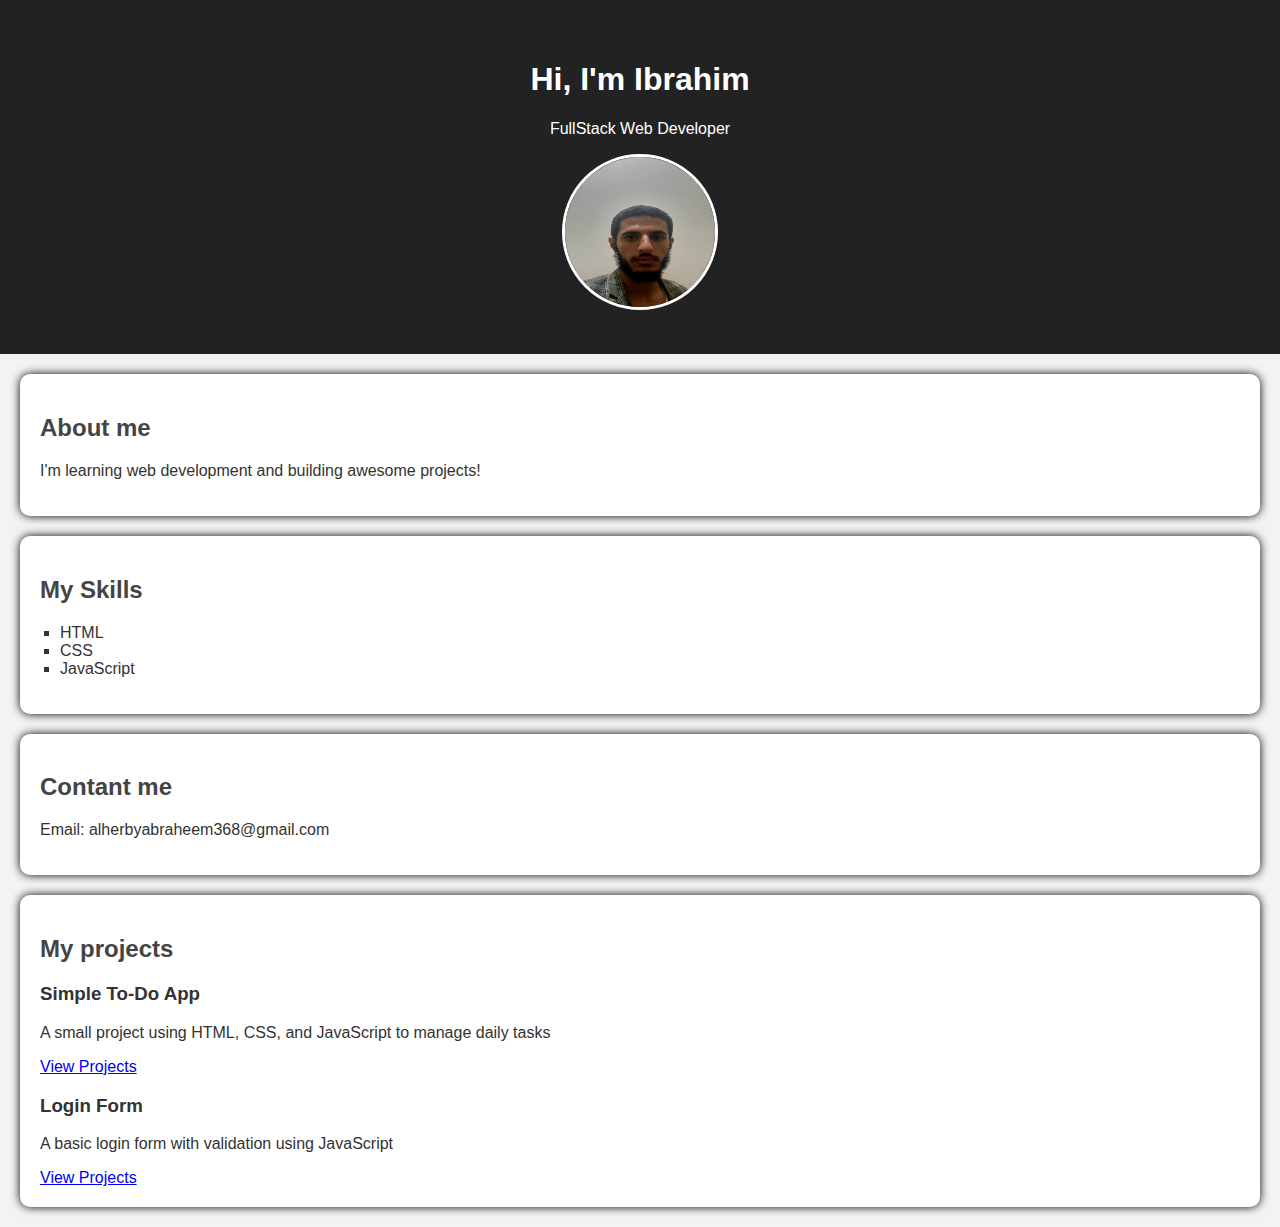
<file: Index.html>
<!DOCTYPE html>
<html lang="en">
<head>
    <meta charset="UTF-8">
    <meta name="viewport" content="width=device-width, initial-scale=1.0">
    <title>My Portfolio</title>
    <link rel="stylesheet" href="Style.css">
</head>
<body>
    <header>
          <h1>Hi, I'm Ibrahim</h1>
          <p>FullStack Web Developer</p>
          <img src="MyImage.jpg" alt="Placeholder" class="profile-imag">
    </header>

    <section id="about"> 
        <h2>About me</h2>
    <p>I'm learning web development and building awesome projects!</p>
    </section>

    <section id="skills">
        <h2>My Skills</h2>
<ul>
    <li> HTML</li>
    <li> CSS</li>
    <li> JavaScript</li>
</ul>
    </section>

    <section id="contant">
        <h2>Contant me</h2>
        <p>Email: alherbyabraheem368@gmail.com</p>
    </section>

    <!-- <script> src</script> -->

    <section id="projects">
        <h2>My projects</h2>
         <div class="project"> 
         <h3>Simple To-Do App</h3>
         <p>A small project using HTML, CSS, and JavaScript to manage daily tasks</p>
         <a href="#">View Projects</a>
         </div>

        <div class="project"> 
            <h3>Login Form</h3>
            <p>A basic login form with validation using JavaScript</p>
             <a href="Header.html">View Projects</a>
        </div>

    </section>
    
</body>
</html>
</file>
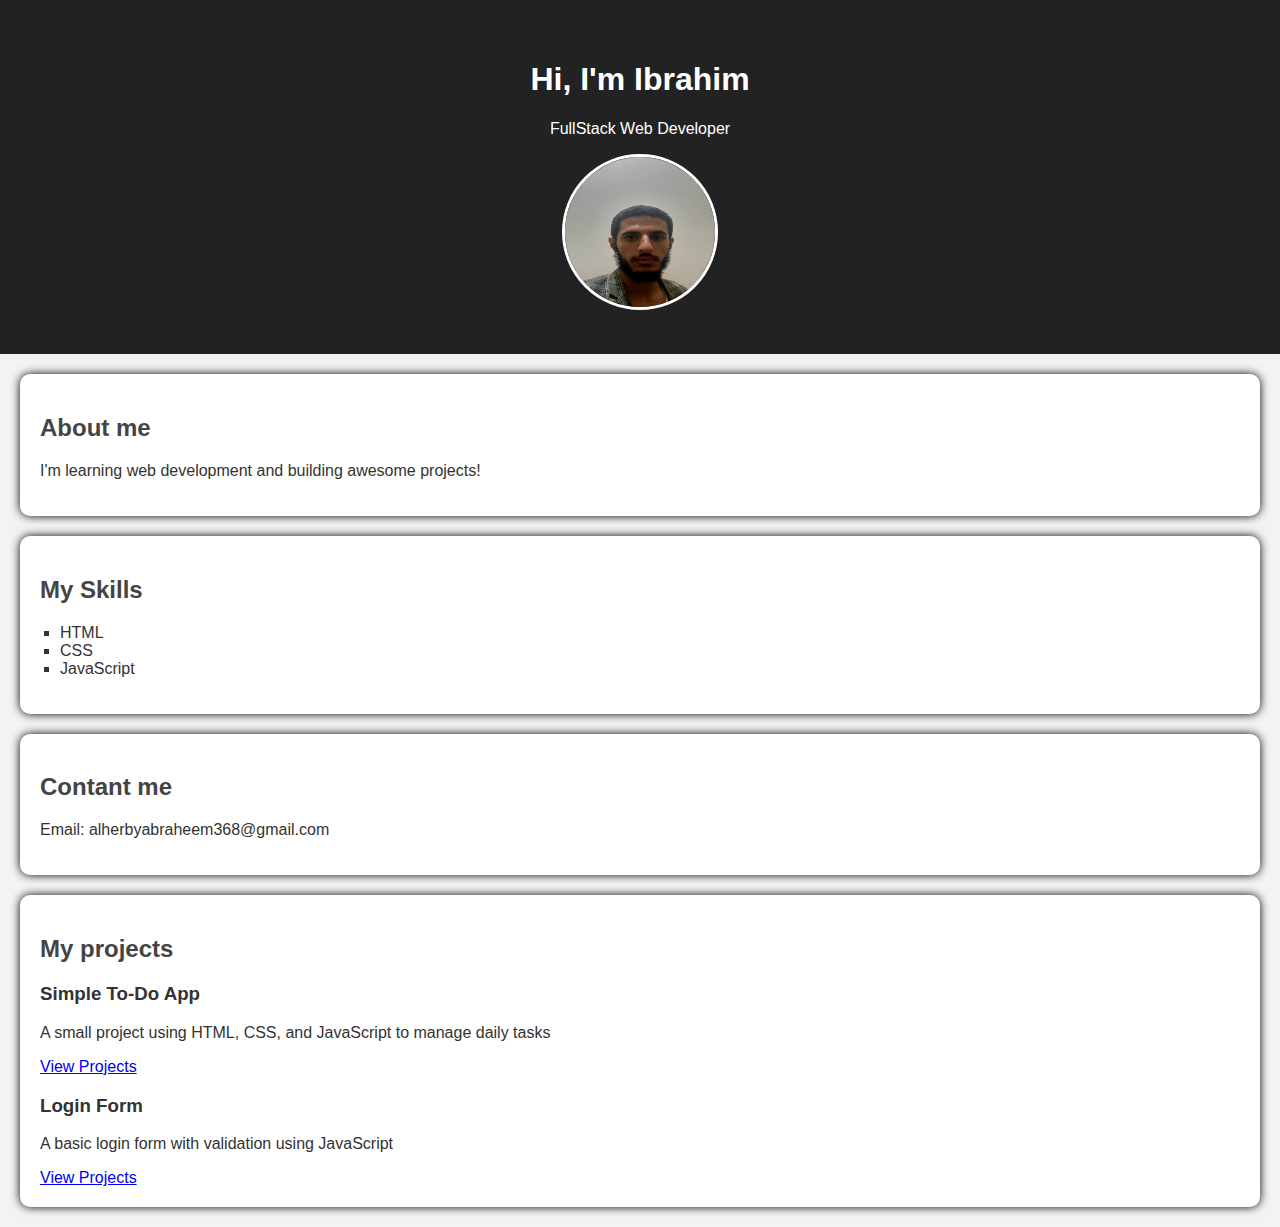
<file: index.html>
<!DOCTYPE html>
<html lang="en">
<head>
    <meta charset="UTF-8">
    <meta name="viewport" content="width=device-width, initial-scale=1.0">
    <title>My Portfolio</title>
    <link rel="stylesheet" href="Style.css">
</head>
<body>
    <header>
          <h1>Hi, I'm Ibrahim </h1>
          <p>FullStack Web Developer</p>
          <img src="MyImage.jpg" alt="Placeholder" class="profile-imag">
    </header>

    <section id="about"> 
        <h2>About me</h2>
    <p>I'm learning web development and building awesome projects!</p>
    </section>

    <section id="skills">
        <h2>My Skills</h2>
<ul>
    <li> HTML</li>
    <li> CSS</li>
    <li> JavaScript</li>
</ul>
    </section>

    <section id="contant">
        <h2>Contant me</h2>
        <p>Email: alherbyabraheem368@gmail.com</p>
    </section>

    <!-- <script> src</script> -->

    <section id="projects">
        <h2>My projects</h2>
         <div class="project"> 
         <h3>Simple To-Do App</h3>
         <p>A small project using HTML, CSS, and JavaScript to manage daily tasks</p>
         <a href="#">View Projects</a>
         </div>

        <div class="project"> 
            <h3>Login Form</h3>
            <p>A basic login form with validation using JavaScript</p>
             <a href="Header.html">View Projects</a>
        </div>

    </section>
    
</body>
</html>
</file>
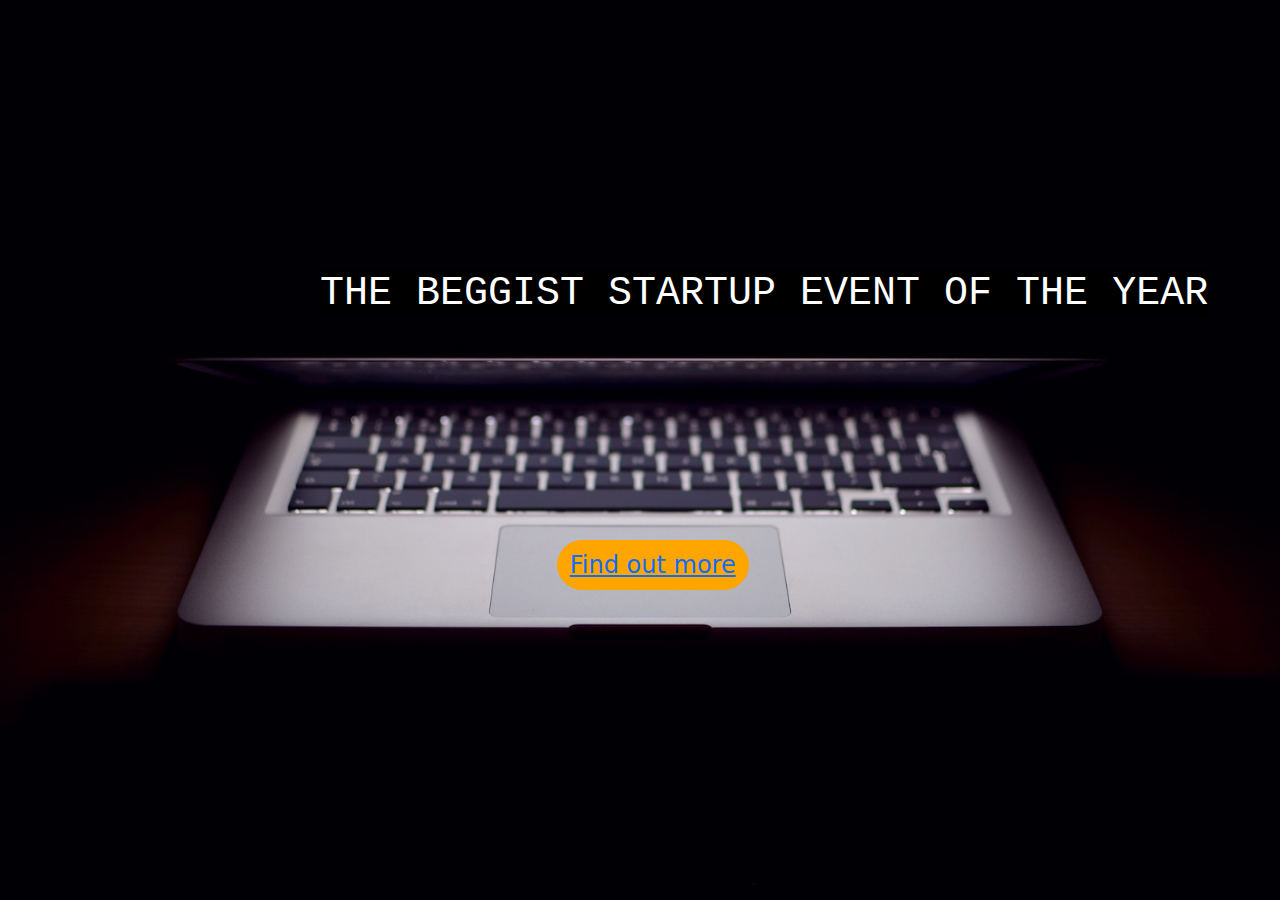
<file: Header.html>
<!DOCTYPE html>
<html lang="en">
<head>
    <meta charset="UTF-8">
    <meta name="viewport" content="width=device-width, initial-scale=1.0">
    <!-- Bootstrap CSS -->
 <link href="https://cdn.jsdelivr.net/npm/bootstrap@5.3.3/dist/css/bootstrap.min.css" rel="stylesheet">

    <link rel="stylesheet" href="Style2.css">
    <title>Document</title>
</head>
<body>

    
    <h1>The beggist startup event of the year</h1>
    <div>
 <img src="5.2 header.jpg.jpg">
    </div>
    
<button class="btn"><a href="Subscribe.html" target="_blank">Find out more </a>  </button>

<!-- Bootstrap JavaScript with Popper -->
<script src="https://cdn.jsdelivr.net/npm/bootstrap@5.3.3/dist/js/bootstrap.bundle.min.js"></script>

</body>
</html>
</file>
<file: Style.css>
body{
 font-family: Arial, sans-serif;
margin: 0;
padding: 0;
background-color: #f3f3f3; 
color: #333;
}
header{
background-color: #222;
color: white;
text-align: center;
padding: 40px 0;
}
section{
    padding: 20px;
    margin: 20px;
    background-color: white;
    border-radius: 10px;
    box-shadow: 0 0 10px rgb(0, 0, 0.1);
}
h2{
color: #444;
}
ul{
    list-style-type:square ;
    padding-left: 20px;
}
.profile-imag{
width: 150px;
height: 150px;
border-radius: 50%;
    border: 3px solid white;
}
#projects.project{
    background-color: #f9f9f9;
    padding: 15px;
    margin-bottom: 15px;
    border-left: 4px solid #444;
    border-radius: 8px;
}
#projects.project h3{
margin-top: 0;
color: #222;
}
#projects.project a{
text-decoration: none;
color: #007bff;
}
#projects.project a:hover{
text-decoration: underline;
}
</file>
<file: Style2.css>
body{
    margin: 0;
}

img{
   width:100vw ;
   height:100vh ;
   display: block;
}

h1{
    text-transform: uppercase;
    font-family: 'Courier New', Courier, monospace;
    background-color: black;
    color: white;
    top: 30%;
    left: 25%;
    transition:all 1s;
    position: absolute;
   
}
.btn{
      position: absolute;
       top: 60%;
       left: 43.5%;
       background-color: orange;
       border-color: orange;
       transition:all 1s;
       border-radius: 30px;
       font-size: x-large;
       color: white;
}
.btn:hover{
    background-color: black;
    
    transform: scale(1.1);
}
</file>
